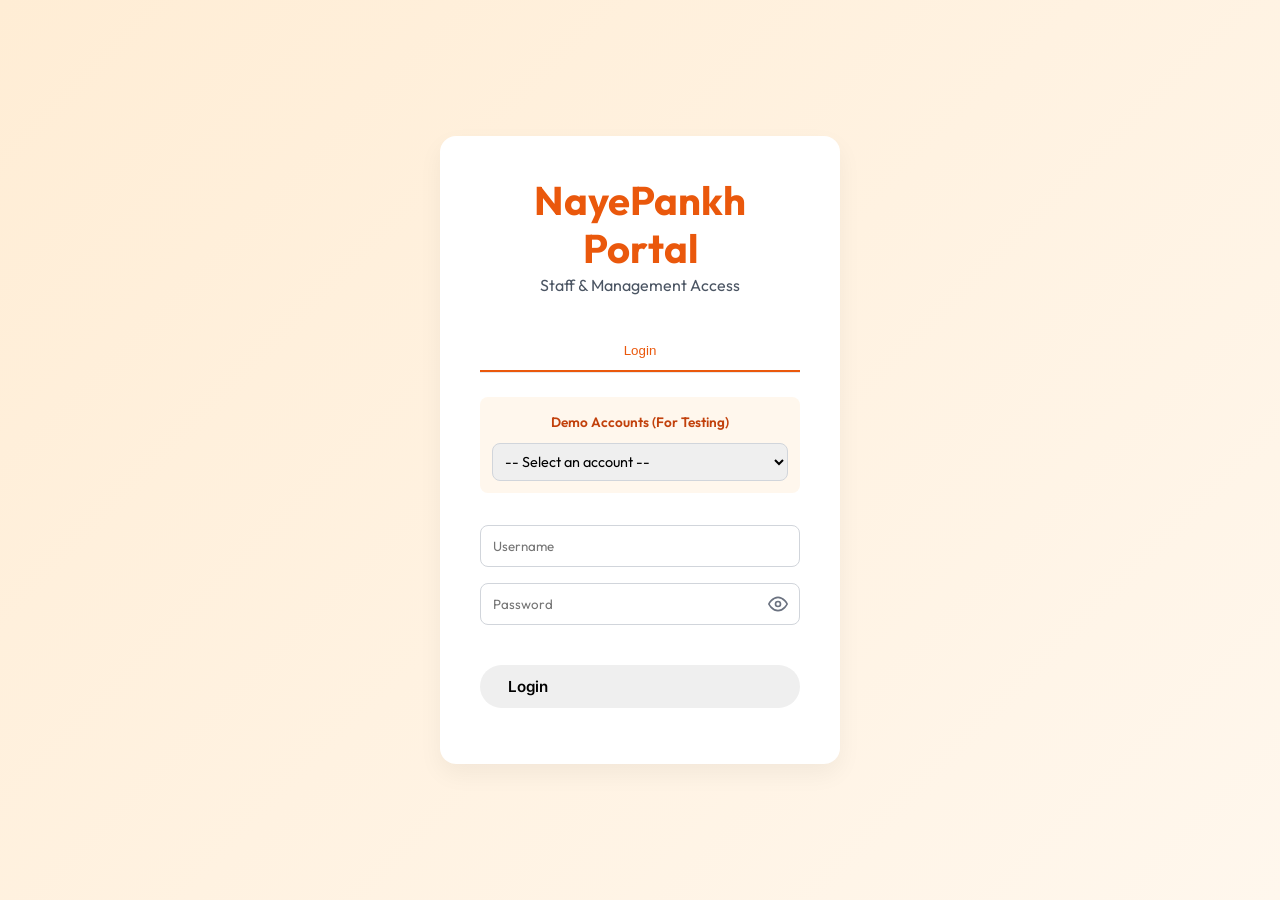
<file: frontend/portal.html>
<!DOCTYPE html>
<html lang="en">
<head>
    <meta charset="UTF-8">
    <meta name="viewport" content="width=device-width, initial-scale=1.0">
    <title>NayePankh - Staff Portal</title>
    <link rel="stylesheet" href="style.css">
    <link rel="stylesheet" href="portal.css">
    <link href="https://fonts.googleapis.com/css2?family=Outfit:wght@300;400;500;600;700&display=swap" rel="stylesheet">
</head>
<body class="portal-body">

    <!-- Auth View -->
    <div id="auth-view" class="portal-view">
        <div class="auth-card">
            <div class="auth-header">
                <h2>NayePankh Portal</h2>
                <p>Staff & Management Access</p>
            </div>
            
            <div class="tabs">
                <button class="tab-btn active" onclick="switchAuthTab('login')">Login</button>
            </div>

            <div id="login-form" class="auth-form active">
                <div style="margin-bottom: 1rem; background: var(--primary-50); padding: 0.75rem; border-radius: 0.5rem; text-align: center;">
                    <label style="font-size: 0.85rem; color: var(--primary-700); font-weight: 600;">Demo Accounts (For Testing)</label>
                    <select id="demo-login-select" onchange="fillDemoCredentials()" style="width: 100%; margin-top: 0.5rem; padding: 0.5rem; font-size: 0.9rem;">
                        <option value="">-- Select an account --</option>
                        <option value="head">Head Admin</option>
                        <option value="manager">Manager</option>
                        <option value="staff">Normal Staff</option>
                    </select>
                </div>
                <input type="text" id="login-username" placeholder="Username" pattern="^[a-zA-Z0-9_]+$" title="Only letters, numbers, and underscores allowed" required>
                <div style="position: relative; width: 100%; margin-bottom: 1.5rem;">
                    <input type="password" id="login-password" placeholder="Password" style="width: 100%; padding: 0.75rem; padding-right: 3rem; border: 1px solid #d1d5db; border-radius: 0.5rem; font-family: inherit; box-sizing: border-box;" required>
                    <button type="button" onclick="togglePasswordIcon('login-password', this)" style="position: absolute; right: 0.5rem; top: 50%; transform: translateY(-50%); background: none; border: none; cursor: pointer; color: #6b7280; padding: 0.25rem; display: flex; align-items: center; justify-content: center;">
                        <svg width="20" height="20" viewBox="0 0 24 24" fill="none" stroke="currentColor" stroke-width="2" stroke-linecap="round" stroke-linejoin="round"><path d="M1 12s4-8 11-8 11 8 11 8-4 8-11 8-11-8-11-8z"></path><circle cx="12" cy="12" r="3"></circle></svg>
                    </button>
                </div>
                <button class="btn primary-btn" onclick="login()" style="width: 100%;">Login</button>
                <p id="login-error" class="error-msg"></p>
            </div>

        </div>
    </div>

    <!-- Dashboard View -->
    <div id="dashboard-view" class="portal-view hidden">
        <nav class="portal-nav">
            <div class="nav-brand">NayePankh Portal</div>
            <div class="nav-user">
                <span id="user-greeting">Hello, User</span>
                <span id="user-role-badge" class="badge">Role</span>
                <button class="btn outline-btn small" onclick="logout()">Logout</button>
            </div>
        </nav>

        <div class="portal-container">
            <aside class="sidebar" id="sidebar">
                <!-- Links injected via JS based on role -->
            </aside>

            <main class="dashboard-content" id="main-content">
                <!-- Content injected via JS based on selected tab -->
            </main>
        </div>
    </div>

    <script src="portal.js?v=2"></script>
</body>
</html>
</file>
<file: frontend/style.css>
/* ============================================================
   NayePankh AI Assistant — Style Sheet
   Modern NGO-themed design with warm orange/teal palette
   ============================================================ */

/* ---- Google Fonts ---- */
@import url('https://fonts.googleapis.com/css2?family=Inter:wght@300;400;500;600;700;800;900&family=Outfit:wght@400;500;600;700;800&display=swap');

/* ============================================================
   CSS Custom Properties (Design Tokens)
   ============================================================ */
:root {
  /* Primary palette — warm orange/amber */
  --primary-50: #fff7ed;
  --primary-100: #ffedd5;
  --primary-200: #fed7aa;
  --primary-300: #fdba74;
  --primary-400: #fb923c;
  --primary-500: #f97316;
  --primary-600: #ea580c;
  --primary-700: #c2410c;

  /* Secondary palette — deep teal */
  --secondary-50: #f0fdfa;
  --secondary-100: #ccfbf1;
  --secondary-200: #99f6e4;
  --secondary-300: #5eead4;
  --secondary-400: #2dd4bf;
  --secondary-500: #14b8a6;
  --secondary-600: #0d9488;
  --secondary-700: #0f766e;

  /* Neutrals */
  --gray-50: #f9fafb;
  --gray-100: #f3f4f6;
  --gray-200: #e5e7eb;
  --gray-300: #d1d5db;
  --gray-400: #9ca3af;
  --gray-500: #6b7280;
  --gray-600: #4b5563;
  --gray-700: #374151;
  --gray-800: #1f2937;
  --gray-900: #111827;

  /* Semantic colors */
  --success: #22c55e;
  --warning: #eab308;
  --error: #ef4444;

  /* Surface & background */
  --bg-body: #fdfaf6;
  --bg-card: #ffffff;
  --bg-dark: #0f172a;

  /* Typography */
  --font-heading: 'Outfit', sans-serif;
  --font-body: 'Inter', sans-serif;

  /* Spacing scale */
  --space-xs: 0.25rem;
  --space-sm: 0.5rem;
  --space-md: 1rem;
  --space-lg: 1.5rem;
  --space-xl: 2rem;
  --space-2xl: 3rem;
  --space-3xl: 4rem;

  /* Border radius */
  --radius-sm: 0.375rem;
  --radius-md: 0.75rem;
  --radius-lg: 1rem;
  --radius-xl: 1.5rem;
  --radius-full: 9999px;

  /* Shadows */
  --shadow-sm: 0 1px 2px rgba(0, 0, 0, 0.05);
  --shadow-md: 0 4px 6px -1px rgba(0, 0, 0, 0.07), 0 2px 4px -2px rgba(0, 0, 0, 0.05);
  --shadow-lg: 0 10px 15px -3px rgba(0, 0, 0, 0.08), 0 4px 6px -4px rgba(0, 0, 0, 0.04);
  --shadow-xl: 0 20px 25px -5px rgba(0, 0, 0, 0.08), 0 8px 10px -6px rgba(0, 0, 0, 0.04);
  --shadow-glow: 0 0 30px rgba(249, 115, 22, 0.15);

  /* Transitions */
  --transition-fast: 150ms ease;
  --transition-base: 250ms ease;
  --transition-slow: 400ms ease;

  /* Max width */
  --max-width: 1200px;
}

/* ============================================================
   Base Reset & Typography
   ============================================================ */
*,
*::before,
*::after {
  margin: 0;
  padding: 0;
  box-sizing: border-box;
}

html {
  scroll-behavior: smooth;
  scroll-padding-top: 80px;
}

body {
  font-family: var(--font-body);
  font-size: 16px;
  line-height: 1.6;
  color: var(--gray-800);
  background-color: var(--bg-body);
  -webkit-font-smoothing: antialiased;
  -moz-osx-font-smoothing: grayscale;
}

h1, h2, h3, h4, h5, h6 {
  font-family: var(--font-heading);
  font-weight: 700;
  line-height: 1.2;
  color: var(--gray-900);
}

h1 { font-size: clamp(2rem, 5vw, 3.5rem); }
h2 { font-size: clamp(1.75rem, 4vw, 2.5rem); }
h3 { font-size: clamp(1.25rem, 3vw, 1.75rem); }

p {
  color: var(--gray-600);
  line-height: 1.7;
}

a {
  text-decoration: none;
  color: inherit;
}

img {
  max-width: 100%;
  height: auto;
  display: block;
}

ul {
  list-style: none;
}

/* ============================================================
   Utility Classes
   ============================================================ */
.container {
  max-width: var(--max-width);
  margin: 0 auto;
  padding: 0 var(--space-lg);
}

.section {
  padding: var(--space-3xl) 0;
}

.section-header {
  text-align: center;
  margin-bottom: var(--space-3xl);
}

.section-header .label {
  display: inline-block;
  font-size: 0.8rem;
  font-weight: 600;
  letter-spacing: 0.1em;
  text-transform: uppercase;
  color: var(--primary-600);
  background: var(--primary-50);
  border: 1px solid var(--primary-200);
  padding: var(--space-xs) var(--space-md);
  border-radius: var(--radius-full);
  margin-bottom: var(--space-md);
}

.section-header h2 {
  margin-bottom: var(--space-md);
}

.section-header p {
  max-width: 600px;
  margin: 0 auto;
  font-size: 1.05rem;
}

/* ============================================================
   Buttons
   ============================================================ */
.btn {
  display: inline-flex;
  align-items: center;
  gap: var(--space-sm);
  padding: 0.75rem 1.75rem;
  font-family: var(--font-body);
  font-size: 0.95rem;
  font-weight: 600;
  border: none;
  border-radius: var(--radius-full);
  cursor: pointer;
  transition: all var(--transition-base);
  text-decoration: none;
}

.btn-primary {
  background: linear-gradient(135deg, var(--primary-500), var(--primary-600));
  color: #fff;
  box-shadow: 0 4px 15px rgba(249, 115, 22, 0.3);
}

.btn-primary:hover {
  transform: translateY(-2px);
  box-shadow: 0 6px 20px rgba(249, 115, 22, 0.4);
}

.btn-secondary {
  background: rgba(255, 255, 255, 0.15);
  color: #fff;
  border: 2px solid rgba(255, 255, 255, 0.3);
  backdrop-filter: blur(10px);
}

.btn-secondary:hover {
  background: rgba(255, 255, 255, 0.25);
  border-color: rgba(255, 255, 255, 0.5);
  transform: translateY(-2px);
}

.btn-outline {
  background: transparent;
  color: var(--primary-600);
  border: 2px solid var(--primary-300);
}

.btn-outline:hover {
  background: var(--primary-50);
  border-color: var(--primary-500);
  transform: translateY(-2px);
}

.btn:disabled {
  opacity: 0.6;
  cursor: not-allowed;
  transform: none !important;
}

/* ============================================================
   Navigation
   ============================================================ */
.navbar {
  position: fixed;
  top: 0;
  left: 0;
  right: 0;
  z-index: 1000;
  background: rgba(253, 250, 246, 0.85);
  backdrop-filter: blur(20px);
  border-bottom: 1px solid rgba(0, 0, 0, 0.05);
  transition: all var(--transition-base);
}

.navbar.scrolled {
  box-shadow: var(--shadow-md);
}

.navbar .container {
  display: flex;
  align-items: center;
  justify-content: space-between;
  height: 72px;
}

.nav-logo {
  display: flex;
  align-items: center;
  gap: var(--space-sm);
  font-family: var(--font-heading);
  font-size: 1.35rem;
  font-weight: 800;
  color: var(--gray-900);
}

.nav-logo .logo-icon {
  width: 40px;
  height: 40px;
  background: linear-gradient(135deg, var(--primary-500), var(--primary-600));
  border-radius: var(--radius-md);
  display: flex;
  align-items: center;
  justify-content: center;
  font-size: 1.2rem;
  color: #fff;
}

.nav-links {
  display: flex;
  align-items: center;
  gap: var(--space-xl);
}

.nav-links a {
  font-size: 0.9rem;
  font-weight: 500;
  color: var(--gray-600);
  transition: color var(--transition-fast);
  position: relative;
}

.nav-links a::after {
  content: '';
  position: absolute;
  bottom: -4px;
  left: 0;
  width: 0;
  height: 2px;
  background: var(--primary-500);
  transition: width var(--transition-base);
  border-radius: 1px;
}

.nav-links a:hover {
  color: var(--primary-600);
}

.nav-links a:hover::after {
  width: 100%;
}

.mobile-toggle {
  display: none;
  background: none;
  border: none;
  cursor: pointer;
  padding: var(--space-sm);
  flex-direction: column;
  gap: 5px;
}

.mobile-toggle span {
  display: block;
  width: 24px;
  height: 2px;
  background: var(--gray-700);
  border-radius: 2px;
  transition: all var(--transition-base);
}

/* ============================================================
   Hero Section
   ============================================================ */
.hero {
  min-height: 100vh;
  display: flex;
  align-items: center;
  position: relative;
  overflow: hidden;
  background: linear-gradient(135deg, #0f172a 0%, #1e293b 40%, #0f172a 100%);
}

.hero::before {
  content: '';
  position: absolute;
  inset: 0;
  background:
    radial-gradient(circle at 20% 50%, rgba(249, 115, 22, 0.12) 0%, transparent 50%),
    radial-gradient(circle at 80% 20%, rgba(20, 184, 166, 0.10) 0%, transparent 50%),
    radial-gradient(circle at 60% 80%, rgba(249, 115, 22, 0.08) 0%, transparent 40%);
}

/* Animated floating orbs */
.hero-orb {
  position: absolute;
  border-radius: 50%;
  filter: blur(60px);
  opacity: 0.4;
  animation: float 8s ease-in-out infinite;
}

.hero-orb:nth-child(1) {
  width: 300px;
  height: 300px;
  background: var(--primary-500);
  top: 10%;
  left: 5%;
  animation-delay: 0s;
}

.hero-orb:nth-child(2) {
  width: 200px;
  height: 200px;
  background: var(--secondary-500);
  top: 60%;
  right: 10%;
  animation-delay: -3s;
}

.hero-orb:nth-child(3) {
  width: 150px;
  height: 150px;
  background: var(--primary-400);
  bottom: 20%;
  left: 30%;
  animation-delay: -5s;
}

@keyframes float {
  0%, 100% { transform: translate(0, 0) scale(1); }
  33% { transform: translate(20px, -20px) scale(1.05); }
  66% { transform: translate(-15px, 15px) scale(0.95); }
}

.hero-content {
  position: relative;
  z-index: 2;
  text-align: center;
  padding: 6rem 0 4rem;
  max-width: 800px;
  margin: 0 auto;
}

.hero-badge {
  display: inline-flex;
  align-items: center;
  gap: var(--space-sm);
  background: rgba(255, 255, 255, 0.08);
  border: 1px solid rgba(255, 255, 255, 0.12);
  border-radius: var(--radius-full);
  padding: var(--space-xs) var(--space-md);
  font-size: 0.85rem;
  color: var(--primary-300);
  margin-bottom: var(--space-xl);
  backdrop-filter: blur(10px);
  animation: fadeInDown 0.8s ease;
}

.hero-badge .dot {
  width: 8px;
  height: 8px;
  background: var(--success);
  border-radius: 50%;
  animation: pulse-dot 2s infinite;
}

@keyframes pulse-dot {
  0%, 100% { opacity: 1; transform: scale(1); }
  50% { opacity: 0.5; transform: scale(1.3); }
}

.hero h1 {
  color: #fff;
  font-size: clamp(2.5rem, 6vw, 4rem);
  font-weight: 800;
  margin-bottom: var(--space-lg);
  animation: fadeInUp 0.8s ease 0.1s both;
}

.hero h1 .highlight {
  background: linear-gradient(135deg, var(--primary-400), var(--secondary-400));
  -webkit-background-clip: text;
  -webkit-text-fill-color: transparent;
  background-clip: text;
}

.hero-description {
  color: rgba(255, 255, 255, 0.65);
  font-size: 1.15rem;
  max-width: 600px;
  margin: 0 auto var(--space-2xl);
  animation: fadeInUp 0.8s ease 0.2s both;
}

.hero-buttons {
  display: flex;
  gap: var(--space-md);
  justify-content: center;
  flex-wrap: wrap;
  animation: fadeInUp 0.8s ease 0.3s both;
}

.hero-stats {
  display: flex;
  justify-content: center;
  gap: var(--space-3xl);
  margin-top: var(--space-3xl);
  animation: fadeInUp 0.8s ease 0.5s both;
}

.hero-stat {
  text-align: center;
}

.hero-stat .number {
  font-family: var(--font-heading);
  font-size: 2rem;
  font-weight: 800;
  color: #fff;
}

.hero-stat .label {
  font-size: 0.85rem;
  color: rgba(255, 255, 255, 0.5);
  margin-top: var(--space-xs);
}

/* ============================================================
   About Section
   ============================================================ */
.about {
  background: var(--bg-body);
}

.about-grid {
  display: grid;
  grid-template-columns: 1fr 1fr;
  gap: var(--space-3xl);
  align-items: center;
}

.about-content h2 {
  margin-bottom: var(--space-lg);
}

.about-content p {
  margin-bottom: var(--space-md);
  font-size: 1.05rem;
}

.about-features {
  display: grid;
  gap: var(--space-md);
  margin-top: var(--space-xl);
}

.about-feature {
  display: flex;
  gap: var(--space-md);
  align-items: flex-start;
}

.about-feature .icon {
  width: 44px;
  height: 44px;
  min-width: 44px;
  background: var(--primary-50);
  border: 1px solid var(--primary-100);
  border-radius: var(--radius-md);
  display: flex;
  align-items: center;
  justify-content: center;
  font-size: 1.2rem;
}

.about-feature h4 {
  font-size: 1rem;
  margin-bottom: 2px;
}

.about-feature p {
  font-size: 0.9rem;
  margin: 0;
}

.about-visual {
  position: relative;
}

.about-card {
  background: var(--bg-card);
  border-radius: var(--radius-xl);
  padding: var(--space-2xl);
  box-shadow: var(--shadow-xl);
  border: 1px solid var(--gray-100);
  position: relative;
  overflow: hidden;
}

.about-card::before {
  content: '';
  position: absolute;
  top: 0;
  left: 0;
  right: 0;
  height: 4px;
  background: linear-gradient(90deg, var(--primary-500), var(--secondary-500));
}

.about-card blockquote {
  font-size: 1.1rem;
  font-style: italic;
  color: var(--gray-700);
  margin-bottom: var(--space-lg);
  line-height: 1.7;
  position: relative;
  padding-left: var(--space-xl);
}

.about-card blockquote::before {
  content: '"';
  font-size: 4rem;
  font-family: var(--font-heading);
  color: var(--primary-200);
  position: absolute;
  left: -5px;
  top: -15px;
  line-height: 1;
}

.about-card .founder-info {
  display: flex;
  align-items: center;
  gap: var(--space-md);
}

.about-card .founder-avatar {
  width: 50px;
  height: 50px;
  background: linear-gradient(135deg, var(--primary-400), var(--primary-600));
  border-radius: 50%;
  display: flex;
  align-items: center;
  justify-content: center;
  color: #fff;
  font-weight: 700;
  font-size: 1.1rem;
}

.about-card .founder-name {
  font-weight: 700;
  color: var(--gray-900);
}

.about-card .founder-title {
  font-size: 0.85rem;
  color: var(--gray-500);
}

/* ============================================================
   Impact / Stats Section
   ============================================================ */
.impact {
  background: linear-gradient(135deg, #0f172a, #1e293b);
  position: relative;
  overflow: hidden;
}

.impact::before {
  content: '';
  position: absolute;
  inset: 0;
  background:
    radial-gradient(circle at 10% 50%, rgba(249, 115, 22, 0.1) 0%, transparent 50%),
    radial-gradient(circle at 90% 50%, rgba(20, 184, 166, 0.08) 0%, transparent 50%);
}

.impact .section-header .label {
  background: rgba(249, 115, 22, 0.15);
  border-color: rgba(249, 115, 22, 0.3);
}

.impact .section-header h2 {
  color: #fff;
}

.impact .section-header p {
  color: rgba(255, 255, 255, 0.6);
}

.stats-grid {
  display: grid;
  grid-template-columns: repeat(4, 1fr);
  gap: var(--space-xl);
  position: relative;
  z-index: 2;
}

.stat-card {
  text-align: center;
  padding: var(--space-2xl);
  background: rgba(255, 255, 255, 0.04);
  border: 1px solid rgba(255, 255, 255, 0.08);
  border-radius: var(--radius-xl);
  backdrop-filter: blur(10px);
  transition: all var(--transition-base);
}

.stat-card:hover {
  background: rgba(255, 255, 255, 0.08);
  transform: translateY(-4px);
  border-color: rgba(249, 115, 22, 0.3);
}

.stat-icon {
  font-size: 2.5rem;
  margin-bottom: var(--space-md);
}

.stat-number {
  font-family: var(--font-heading);
  font-size: 2.8rem;
  font-weight: 800;
  color: #fff;
  margin-bottom: var(--space-xs);
}

.stat-label {
  font-size: 0.95rem;
  color: rgba(255, 255, 255, 0.5);
  font-weight: 500;
}

/* ============================================================
   Initiatives Section
   ============================================================ */
.initiatives {
  background: var(--bg-body);
}

.initiatives-grid {
  display: grid;
  grid-template-columns: repeat(auto-fit, minmax(320px, 1fr));
  gap: var(--space-xl);
}

.initiative-card {
  background: var(--bg-card);
  border: 1px solid var(--gray-100);
  border-radius: var(--radius-xl);
  padding: var(--space-2xl);
  transition: all var(--transition-base);
  position: relative;
  overflow: hidden;
}

.initiative-card::before {
  content: '';
  position: absolute;
  top: 0;
  left: 0;
  right: 0;
  height: 3px;
  background: linear-gradient(90deg, var(--primary-500), var(--secondary-500));
  opacity: 0;
  transition: opacity var(--transition-base);
}

.initiative-card:hover {
  transform: translateY(-6px);
  box-shadow: var(--shadow-xl);
  border-color: var(--primary-100);
}

.initiative-card:hover::before {
  opacity: 1;
}

.initiative-icon {
  width: 60px;
  height: 60px;
  background: linear-gradient(135deg, var(--primary-50), var(--secondary-50));
  border-radius: var(--radius-lg);
  display: flex;
  align-items: center;
  justify-content: center;
  font-size: 1.8rem;
  margin-bottom: var(--space-lg);
}

.initiative-card h3 {
  font-size: 1.25rem;
  margin-bottom: var(--space-sm);
}

.initiative-card p {
  font-size: 0.95rem;
  margin-bottom: var(--space-lg);
}

.initiative-card ul {
  display: flex;
  flex-direction: column;
  gap: var(--space-sm);
}

.initiative-card li {
  font-size: 0.88rem;
  color: var(--gray-600);
  padding-left: var(--space-lg);
  position: relative;
}

.initiative-card li::before {
  content: '✓';
  position: absolute;
  left: 0;
  color: var(--secondary-500);
  font-weight: 700;
  font-size: 0.85rem;
}

/* ============================================================
   AI Features Common Styles
   ============================================================ */
.ai-section {
  background: var(--gray-50);
  border-top: 1px solid var(--gray-100);
  border-bottom: 1px solid var(--gray-100);
}

/* ============================================================
   AI Chatbot Section
   ============================================================ */
.chatbot {
  background: var(--bg-body);
}

.chat-container {
  max-width: 800px;
  margin: 0 auto;
  background: var(--bg-card);
  border-radius: var(--radius-xl);
  border: 1px solid var(--gray-200);
  box-shadow: var(--shadow-lg);
  overflow: hidden;
}

.chat-header {
  background: linear-gradient(135deg, var(--primary-500), var(--primary-600));
  padding: var(--space-lg) var(--space-xl);
  display: flex;
  align-items: center;
  gap: var(--space-md);
}

.chat-header .avatar {
  width: 42px;
  height: 42px;
  background: rgba(255, 255, 255, 0.2);
  border-radius: 50%;
  display: flex;
  align-items: center;
  justify-content: center;
  font-size: 1.3rem;
}

.chat-header .info h3 {
  color: #fff;
  font-size: 1rem;
  margin-bottom: 1px;
}

.chat-header .info p {
  color: rgba(255, 255, 255, 0.7);
  font-size: 0.8rem;
  margin: 0;
}

.chat-header .status-dot {
  width: 8px;
  height: 8px;
  background: var(--success);
  border-radius: 50%;
  margin-left: auto;
  animation: pulse-dot 2s infinite;
}

.chat-messages {
  height: 400px;
  overflow-y: auto;
  padding: var(--space-xl);
  display: flex;
  flex-direction: column;
  gap: var(--space-md);
  scroll-behavior: smooth;
}

.chat-messages::-webkit-scrollbar {
  width: 6px;
}

.chat-messages::-webkit-scrollbar-thumb {
  background: var(--gray-300);
  border-radius: 3px;
}

.message {
  max-width: 80%;
  padding: var(--space-md) var(--space-lg);
  border-radius: var(--radius-lg);
  font-size: 0.95rem;
  line-height: 1.6;
  animation: messageIn 0.3s ease;
}

@keyframes messageIn {
  from { opacity: 0; transform: translateY(10px); }
  to { opacity: 1; transform: translateY(0); }
}

.message.bot {
  background: var(--gray-50);
  border: 1px solid var(--gray-100);
  align-self: flex-start;
  border-bottom-left-radius: var(--space-xs);
  color: var(--gray-700);
}

.message.user {
  background: linear-gradient(135deg, var(--primary-500), var(--primary-600));
  color: #fff;
  align-self: flex-end;
  border-bottom-right-radius: var(--space-xs);
}

.message.typing {
  background: var(--gray-50);
  border: 1px solid var(--gray-100);
  align-self: flex-start;
  border-bottom-left-radius: var(--space-xs);
}

.typing-dots {
  display: flex;
  gap: 4px;
  padding: 4px 0;
}

.typing-dots span {
  width: 8px;
  height: 8px;
  background: var(--gray-400);
  border-radius: 50%;
  animation: typingBounce 1.4s ease-in-out infinite;
}

.typing-dots span:nth-child(2) { animation-delay: 0.2s; }
.typing-dots span:nth-child(3) { animation-delay: 0.4s; }

@keyframes typingBounce {
  0%, 60%, 100% { transform: translateY(0); }
  30% { transform: translateY(-8px); }
}

.chat-input-area {
  padding: var(--space-md) var(--space-lg);
  border-top: 1px solid var(--gray-100);
  display: flex;
  gap: var(--space-sm);
  background: var(--gray-50);
}

.chat-input-area input {
  flex: 1;
  padding: 0.75rem var(--space-lg);
  border: 1px solid var(--gray-200);
  border-radius: var(--radius-full);
  font-family: var(--font-body);
  font-size: 0.95rem;
  outline: none;
  transition: border-color var(--transition-fast);
  background: var(--bg-card);
}

.chat-input-area input:focus {
  border-color: var(--primary-400);
  box-shadow: 0 0 0 3px rgba(249, 115, 22, 0.1);
}

.chat-input-area button {
  width: 44px;
  height: 44px;
  background: linear-gradient(135deg, var(--primary-500), var(--primary-600));
  border: none;
  border-radius: 50%;
  color: #fff;
  font-size: 1.1rem;
  cursor: pointer;
  transition: all var(--transition-base);
  display: flex;
  align-items: center;
  justify-content: center;
}

.chat-input-area button:hover {
  transform: scale(1.05);
  box-shadow: 0 4px 12px rgba(249, 115, 22, 0.3);
}

.chat-suggestions {
  display: flex;
  flex-wrap: wrap;
  gap: var(--space-sm);
  padding: 0 var(--space-xl) var(--space-lg);
}

.chat-suggestion {
  padding: var(--space-xs) var(--space-md);
  font-size: 0.82rem;
  color: var(--primary-600);
  background: var(--primary-50);
  border: 1px solid var(--primary-200);
  border-radius: var(--radius-full);
  cursor: pointer;
  transition: all var(--transition-fast);
}

.chat-suggestion:hover {
  background: var(--primary-100);
  border-color: var(--primary-300);
}

/* ============================================================
   Volunteer Recommendation Section
   ============================================================ */
.volunteer {
  background: var(--gray-50);
}

.volunteer-grid {
  display: grid;
  grid-template-columns: 1fr 1fr;
  gap: var(--space-3xl);
  max-width: 1000px;
  margin: 0 auto;
}

.volunteer-form {
  background: var(--bg-card);
  border: 1px solid var(--gray-200);
  border-radius: var(--radius-xl);
  padding: var(--space-2xl);
  box-shadow: var(--shadow-md);
}

.form-group {
  margin-bottom: var(--space-lg);
}

.form-group label {
  display: block;
  font-size: 0.88rem;
  font-weight: 600;
  color: var(--gray-700);
  margin-bottom: var(--space-sm);
}

.form-group input,
.form-group select,
.form-group textarea {
  width: 100%;
  padding: 0.75rem var(--space-md);
  border: 1px solid var(--gray-200);
  border-radius: var(--radius-md);
  font-family: var(--font-body);
  font-size: 0.95rem;
  color: var(--gray-800);
  outline: none;
  transition: border-color var(--transition-fast);
  background: var(--bg-card);
}

.form-group input:focus,
.form-group select:focus,
.form-group textarea:focus {
  border-color: var(--primary-400);
  box-shadow: 0 0 0 3px rgba(249, 115, 22, 0.1);
}

.form-group textarea {
  resize: vertical;
  min-height: 80px;
}

.volunteer-result {
  background: var(--bg-card);
  border: 1px solid var(--gray-200);
  border-radius: var(--radius-xl);
  padding: var(--space-2xl);
  box-shadow: var(--shadow-md);
  position: relative;
  overflow: hidden;
}

.volunteer-result::before {
  content: '';
  position: absolute;
  top: 0;
  left: 0;
  right: 0;
  height: 4px;
  background: linear-gradient(90deg, var(--secondary-500), var(--primary-500));
}

.result-placeholder {
  text-align: center;
  padding: var(--space-3xl) var(--space-xl);
  color: var(--gray-400);
}

.result-placeholder .icon {
  font-size: 3rem;
  margin-bottom: var(--space-md);
}

.result-content {
  line-height: 1.8;
  font-size: 0.95rem;
  color: var(--gray-700);
}

.result-content strong {
  color: var(--gray-900);
}

/* ============================================================
   Campaign Content Generator Section
   ============================================================ */
.campaign {
  background: var(--bg-body);
}

.campaign-container {
  max-width: 800px;
  margin: 0 auto;
}

.campaign-input-group {
  display: flex;
  gap: var(--space-md);
  margin-bottom: var(--space-2xl);
}

.campaign-input-group input {
  flex: 1;
  padding: 0.85rem var(--space-lg);
  border: 2px solid var(--gray-200);
  border-radius: var(--radius-lg);
  font-family: var(--font-body);
  font-size: 1rem;
  outline: none;
  transition: border-color var(--transition-fast);
}

.campaign-input-group input:focus {
  border-color: var(--primary-400);
  box-shadow: 0 0 0 3px rgba(249, 115, 22, 0.1);
}

.campaign-result {
  background: var(--bg-card);
  border: 1px solid var(--gray-200);
  border-radius: var(--radius-xl);
  padding: var(--space-2xl);
  box-shadow: var(--shadow-md);
  min-height: 200px;
}

.campaign-result .result-content {
  white-space: pre-wrap;
}

/* ============================================================
   Contact Section
   ============================================================ */
.contact {
  background: var(--gray-50);
}

.contact-grid {
  display: grid;
  grid-template-columns: 1fr 1fr;
  gap: var(--space-3xl);
  max-width: 1000px;
  margin: 0 auto;
}

.contact-info {
  display: flex;
  flex-direction: column;
  gap: var(--space-xl);
}

.contact-item {
  display: flex;
  gap: var(--space-md);
  align-items: flex-start;
}

.contact-item .icon {
  width: 48px;
  height: 48px;
  min-width: 48px;
  background: var(--primary-50);
  border: 1px solid var(--primary-100);
  border-radius: var(--radius-md);
  display: flex;
  align-items: center;
  justify-content: center;
  font-size: 1.3rem;
}

.contact-item h4 {
  font-size: 0.95rem;
  margin-bottom: 2px;
}

.contact-item p {
  font-size: 0.9rem;
  margin: 0;
}

.contact-form {
  background: var(--bg-card);
  border: 1px solid var(--gray-200);
  border-radius: var(--radius-xl);
  padding: var(--space-2xl);
  box-shadow: var(--shadow-md);
}

.contact-form .form-row {
  display: grid;
  grid-template-columns: 1fr 1fr;
  gap: var(--space-md);
}

/* ============================================================
   Footer
   ============================================================ */
.footer {
  background: var(--bg-dark);
  padding: var(--space-3xl) 0 var(--space-xl);
  color: rgba(255, 255, 255, 0.6);
}

.footer-grid {
  display: grid;
  grid-template-columns: 2fr 1fr 1fr;
  gap: var(--space-3xl);
  margin-bottom: var(--space-2xl);
}

.footer-brand .nav-logo {
  color: #fff;
  margin-bottom: var(--space-md);
}

.footer-brand p {
  color: rgba(255, 255, 255, 0.5);
  font-size: 0.9rem;
  max-width: 350px;
}

.footer h4 {
  color: #fff;
  font-size: 1rem;
  margin-bottom: var(--space-lg);
}

.footer-links {
  display: flex;
  flex-direction: column;
  gap: var(--space-sm);
}

.footer-links a {
  color: rgba(255, 255, 255, 0.5);
  font-size: 0.9rem;
  transition: color var(--transition-fast);
}

.footer-links a:hover {
  color: var(--primary-400);
}

.footer-bottom {
  border-top: 1px solid rgba(255, 255, 255, 0.08);
  padding-top: var(--space-xl);
  display: flex;
  justify-content: space-between;
  align-items: center;
  font-size: 0.85rem;
}

.footer-bottom a {
  color: var(--primary-400);
}

/* Social Media Icons */
.social-icons {
  display: flex;
  gap: var(--space-md);
  margin-top: var(--space-lg);
}

.social-icon {
  width: 40px;
  height: 40px;
  display: flex;
  align-items: center;
  justify-content: center;
  border-radius: 50%;
  background: rgba(255, 255, 255, 0.08);
  border: 1px solid rgba(255, 255, 255, 0.12);
  color: rgba(255, 255, 255, 0.6);
  transition: all var(--transition-base);
}

.social-icon:hover {
  transform: translateY(-3px);
  color: #fff;
}

/* Platform-specific hover colors */
.social-icon[aria-label="Instagram"]:hover {
  background: linear-gradient(135deg, #f09433, #e6683c, #dc2743, #cc2366, #bc1888);
  border-color: transparent;
}

.social-icon[aria-label="LinkedIn"]:hover {
  background: #0077b5;
  border-color: transparent;
}

.social-icon[aria-label="YouTube"]:hover {
  background: #ff0000;
  border-color: transparent;
}

.social-icon[aria-label="Facebook"]:hover {
  background: #1877f2;
  border-color: transparent;
}

.social-icon[aria-label="Twitter / X"]:hover {
  background: #14171a;
  border-color: rgba(255, 255, 255, 0.3);
}

/* ============================================================
   Loading Spinner
   ============================================================ */
.spinner {
  width: 24px;
  height: 24px;
  border: 3px solid rgba(255, 255, 255, 0.3);
  border-top-color: #fff;
  border-radius: 50%;
  animation: spin 0.8s linear infinite;
  display: inline-block;
  vertical-align: middle;
}

.spinner.dark {
  border-color: var(--gray-200);
  border-top-color: var(--primary-500);
}

@keyframes spin {
  to { transform: rotate(360deg); }
}

/* ============================================================
   Toast / Notification
   ============================================================ */
.toast {
  position: fixed;
  bottom: 24px;
  right: 24px;
  background: var(--gray-900);
  color: #fff;
  padding: var(--space-md) var(--space-xl);
  border-radius: var(--radius-md);
  font-size: 0.9rem;
  z-index: 9999;
  box-shadow: var(--shadow-xl);
  animation: toastIn 0.3s ease, toastOut 0.3s ease 2.7s both;
}

@keyframes toastIn {
  from { opacity: 0; transform: translateY(20px); }
  to { opacity: 1; transform: translateY(0); }
}

@keyframes toastOut {
  from { opacity: 1; transform: translateY(0); }
  to { opacity: 0; transform: translateY(20px); }
}

/* ============================================================
   Animations
   ============================================================ */
@keyframes fadeInUp {
  from { opacity: 0; transform: translateY(30px); }
  to { opacity: 1; transform: translateY(0); }
}

@keyframes fadeInDown {
  from { opacity: 0; transform: translateY(-20px); }
  to { opacity: 1; transform: translateY(0); }
}

/* Scroll reveal - applied via JS */
.reveal {
  opacity: 0;
  transform: translateY(30px);
  transition: all 0.6s ease;
}

.reveal.active {
  opacity: 1;
  transform: translateY(0);
}

/* ============================================================
   Volunteer Application Modal
   ============================================================ */
.modal-overlay {
  position: fixed;
  inset: 0;
  background: rgba(15, 23, 42, 0.6);
  backdrop-filter: blur(8px);
  z-index: 10000;
  display: flex;
  align-items: center;
  justify-content: center;
  opacity: 0;
  visibility: hidden;
  transition: all 0.3s ease;
}

.modal-overlay.active {
  opacity: 1;
  visibility: visible;
}

.modal-container {
  background: var(--bg-card);
  border-radius: var(--radius-xl);
  padding: var(--space-2xl);
  width: 90%;
  max-width: 500px;
  max-height: 90vh;
  overflow-y: auto;
  box-shadow: 0 25px 60px rgba(0, 0, 0, 0.3);
  border: 1px solid var(--gray-100);
  position: relative;
  transform: translateY(30px) scale(0.95);
  transition: transform 0.3s ease;
}

.modal-overlay.active .modal-container {
  transform: translateY(0) scale(1);
}

.modal-close {
  position: absolute;
  top: var(--space-md);
  right: var(--space-md);
  width: 36px;
  height: 36px;
  border-radius: 50%;
  border: 1px solid var(--gray-200);
  background: var(--gray-50);
  color: var(--gray-500);
  font-size: 1.4rem;
  cursor: pointer;
  display: flex;
  align-items: center;
  justify-content: center;
  transition: all var(--transition-fast);
  line-height: 1;
}

.modal-close:hover {
  background: var(--error);
  color: #fff;
  border-color: var(--error);
}

.modal-header {
  text-align: center;
  margin-bottom: var(--space-xl);
}

.modal-icon {
  font-size: 2.5rem;
  margin-bottom: var(--space-sm);
}

.modal-header h2 {
  font-family: var(--font-heading);
  font-size: 1.5rem;
  color: var(--gray-900);
  margin-bottom: var(--space-xs);
}

.modal-header p {
  font-size: 0.9rem;
  color: var(--gray-500);
  margin: 0;
}

/* Success state inside modal */
.modal-success {
  text-align: center;
  padding: var(--space-xl) 0;
}

.modal-success .success-icon {
  font-size: 3.5rem;
  margin-bottom: var(--space-md);
  animation: successPop 0.5s ease;
}

.modal-success h3 {
  font-size: 1.3rem;
  color: var(--gray-900);
  margin-bottom: var(--space-sm);
}

.modal-success p {
  font-size: 0.95rem;
  color: var(--gray-500);
}

@keyframes successPop {
  0% { transform: scale(0); }
  50% { transform: scale(1.2); }
  100% { transform: scale(1); }
}

/* ============================================================
   Responsive Design
   ============================================================ */
@media (max-width: 1024px) {
  .stats-grid {
    grid-template-columns: repeat(2, 1fr);
  }

  .about-grid,
  .volunteer-grid,
  .contact-grid {
    grid-template-columns: 1fr;
  }

  .footer-grid {
    grid-template-columns: 1fr 1fr;
  }
}

@media (max-width: 768px) {
  .nav-links {
    display: none;
    position: absolute;
    top: 72px;
    left: 0;
    right: 0;
    background: rgba(253, 250, 246, 0.98);
    backdrop-filter: blur(20px);
    flex-direction: column;
    padding: var(--space-xl);
    gap: var(--space-lg);
    border-bottom: 1px solid var(--gray-200);
    box-shadow: var(--shadow-lg);
  }

  .nav-links.active {
    display: flex;
  }

  .mobile-toggle {
    display: flex;
  }

  .hero h1 {
    font-size: clamp(2rem, 8vw, 3rem);
  }

  .hero-stats {
    gap: var(--space-xl);
    flex-wrap: wrap;
  }

  .hero-stat .number {
    font-size: 1.5rem;
  }

  .stats-grid {
    grid-template-columns: repeat(2, 1fr);
    gap: var(--space-md);
  }

  .stat-card {
    padding: var(--space-lg);
  }

  .stat-number {
    font-size: 2rem;
  }

  .initiatives-grid {
    grid-template-columns: 1fr;
  }

  .campaign-input-group {
    flex-direction: column;
  }

  .contact-form .form-row {
    grid-template-columns: 1fr;
  }

  .footer-grid {
    grid-template-columns: 1fr;
    gap: var(--space-xl);
  }

  .footer-bottom {
    flex-direction: column;
    gap: var(--space-md);
    text-align: center;
  }

  .chat-messages {
    height: 320px;
  }

  .message {
    max-width: 90%;
  }
}

@media (max-width: 480px) {
  .section {
    padding: var(--space-2xl) 0;
  }

  .hero-buttons {
    flex-direction: column;
    align-items: center;
  }

  .hero-stats {
    flex-direction: column;
    gap: var(--space-md);
  }
}
</file>
<file: frontend/portal.css>
.portal-body {
    background-color: #f3f4f6;
    margin: 0;
    font-family: 'Outfit', sans-serif;
}

.portal-view {
    min-height: 100vh;
}

.hidden {
    display: none !important;
}

/* Auth Styles */
#auth-view {
    display: flex;
    align-items: center;
    justify-content: center;
    background: linear-gradient(135deg, var(--primary-100) 0%, var(--primary-50) 100%);
}

.auth-card {
    background: white;
    padding: 2.5rem;
    border-radius: 1rem;
    box-shadow: 0 10px 25px rgba(0,0,0,0.05);
    width: 100%;
    max-width: 400px;
}

.auth-header {
    text-align: center;
    margin-bottom: 2rem;
}

.auth-header h2 {
    color: var(--primary-600);
    margin: 0;
}

.tabs {
    display: flex;
    margin-bottom: 1.5rem;
    border-bottom: 1px solid #e5e7eb;
}

.tab-btn {
    flex: 1;
    background: none;
    border: none;
    padding: 0.75rem;
    font-weight: 500;
    cursor: pointer;
    color: #6b7280;
    border-bottom: 2px solid transparent;
}

.tab-btn.active {
    color: var(--primary-600);
    border-bottom-color: var(--primary-600);
}

.auth-form {
    display: none;
    flex-direction: column;
    gap: 1rem;
}

.auth-form.active {
    display: flex;
}

.auth-form input, .auth-form select {
    padding: 0.75rem;
    border: 1px solid #d1d5db;
    border-radius: 0.5rem;
    font-family: inherit;
}

.error-msg { color: #ef4444; font-size: 0.875rem; text-align: center; margin: 0; }
.success-msg { color: #10b981; font-size: 0.875rem; text-align: center; margin: 0; }

/* Dashboard Styles */
.portal-nav {
    background: white;
    padding: 1rem 2rem;
    display: flex;
    justify-content: space-between;
    align-items: center;
    box-shadow: 0 1px 3px rgba(0,0,0,0.1);
    position: sticky;
    top: 0;
    z-index: 10;
}

.nav-brand {
    font-size: 1.25rem;
    font-weight: 700;
    color: var(--primary-600);
}

.nav-user {
    display: flex;
    align-items: center;
    gap: 1rem;
}

.badge {
    background: var(--primary-100);
    color: var(--primary-700);
    padding: 0.25rem 0.75rem;
    border-radius: 9999px;
    font-size: 0.75rem;
    font-weight: 600;
    text-transform: uppercase;
}

.portal-container {
    display: flex;
    min-height: calc(100vh - 64px);
}

.sidebar {
    width: 250px;
    background: white;
    border-right: 1px solid #e5e7eb;
    padding: 1.5rem 0;
}

.sidebar-link {
    display: block;
    padding: 0.75rem 1.5rem;
    color: #4b5563;
    text-decoration: none;
    font-weight: 500;
    cursor: pointer;
    transition: all 0.2s;
}

.sidebar-link:hover {
    background: #f3f4f6;
    color: var(--primary-600);
}

.sidebar-link.active {
    background: var(--primary-50);
    color: var(--primary-600);
    border-right: 3px solid var(--primary-600);
}

.dashboard-content {
    flex: 1;
    padding: 2rem;
    max-width: 1200px;
    margin: 0 auto;
}

/* Cards & Tables */
.stat-grid {
    display: grid;
    grid-template-columns: repeat(auto-fit, minmax(200px, 1fr));
    gap: 1.5rem;
    margin-bottom: 2rem;
}

.stat-card {
    background: white;
    padding: 1.5rem;
    border-radius: 0.75rem;
    box-shadow: 0 1px 3px rgba(0,0,0,0.1);
    text-align: center;
}

.stat-value {
    font-size: 2.5rem;
    font-weight: 700;
    color: var(--primary-600);
}

.stat-label {
    color: #6b7280;
    font-size: 0.875rem;
    font-weight: 500;
    text-transform: uppercase;
}

.data-panel {
    background: white;
    border-radius: 0.75rem;
    box-shadow: 0 1px 3px rgba(0,0,0,0.1);
    padding: 1.5rem;
    margin-bottom: 1.5rem;
}

.data-panel h3 {
    margin-top: 0;
    padding-bottom: 1rem;
    border-bottom: 1px solid #e5e7eb;
}

table {
    width: 100%;
    border-collapse: collapse;
}

th, td {
    padding: 0.75rem;
    text-align: left;
    border-bottom: 1px solid #e5e7eb;
}

th {
    font-weight: 600;
    color: #4b5563;
    background: #f9fafb;
}

.flex-between {
    display: flex;
    justify-content: space-between;
}

/* Chat Custom Styles */
.conv-item:hover {
    background: #f3f4f6 !important;
}

#chat-messages::-webkit-scrollbar,
#conversations-list::-webkit-scrollbar {
    width: 6px;
}

#chat-messages::-webkit-scrollbar-thumb,
#conversations-list::-webkit-scrollbar-thumb {
    background: #d1d5db;
    border-radius: 3px;
}
</file>
